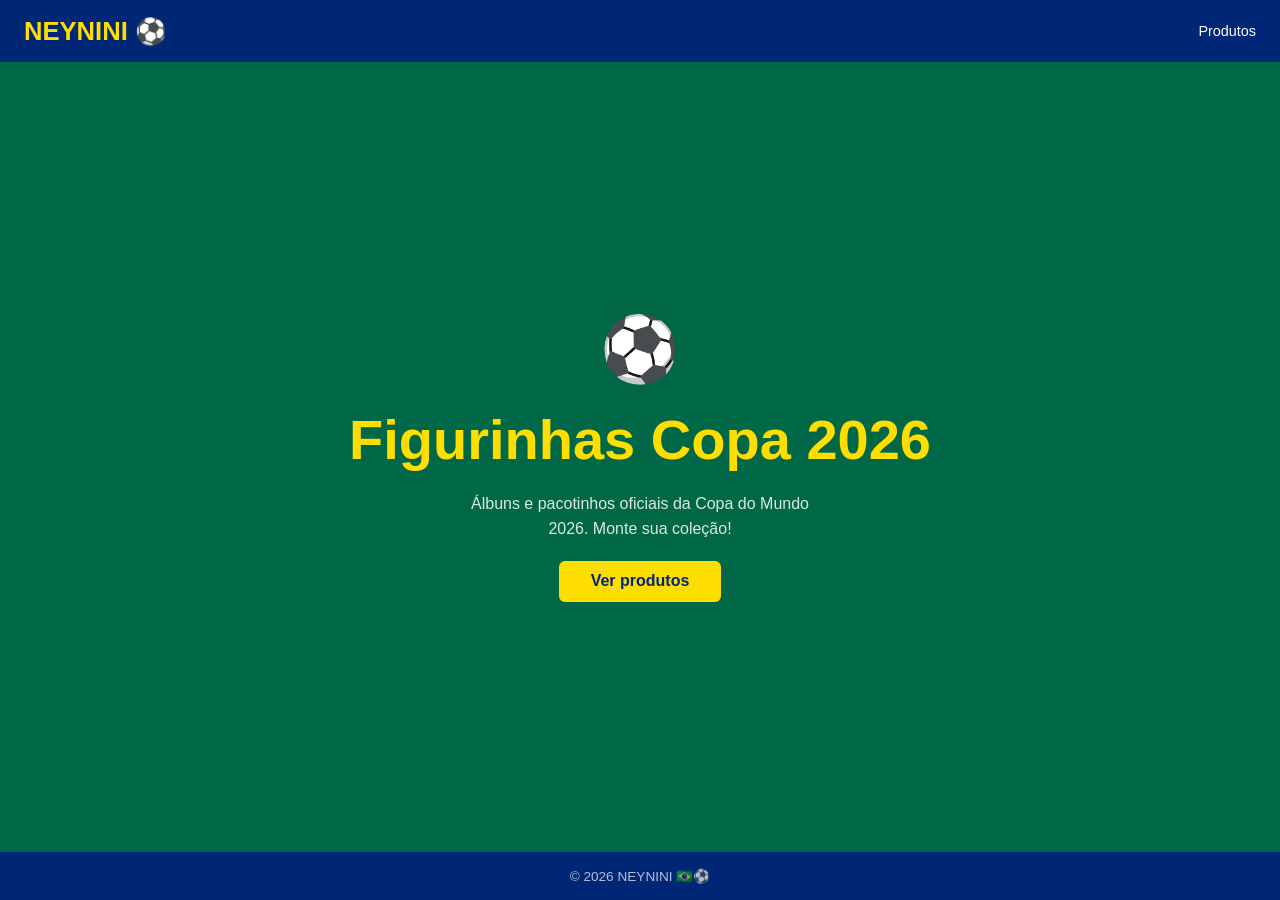
<file: index.html>
<!DOCTYPE html>
<html lang="pt-BR">
<head>
  <meta charset="UTF-8" />
  <meta name="viewport" content="width=device-width, initial-scale=1.0" />
  <title>NEYNINI</title>

  <link rel="stylesheet" href="index.css" />
</head>
<body>

  <header>
    <h1>NEYNINI ⚽</h1>
    <nav>
      <a href="produtos.html">Produtos</a>
    </nav>
  </header>

  <section class="hero">
    <span>⚽</span>
    <h2>Figurinhas Copa 2026</h2>
    <p>Álbuns e pacotinhos oficiais da Copa do Mundo 2026. Monte sua coleção!</p>
    <a href="produtos.html">Ver produtos</a>
  </section>

  <footer>
    <p>© 2026 NEYNINI 🇧🇷⚽</p>
  </footer>

</body>
</html>
</file>
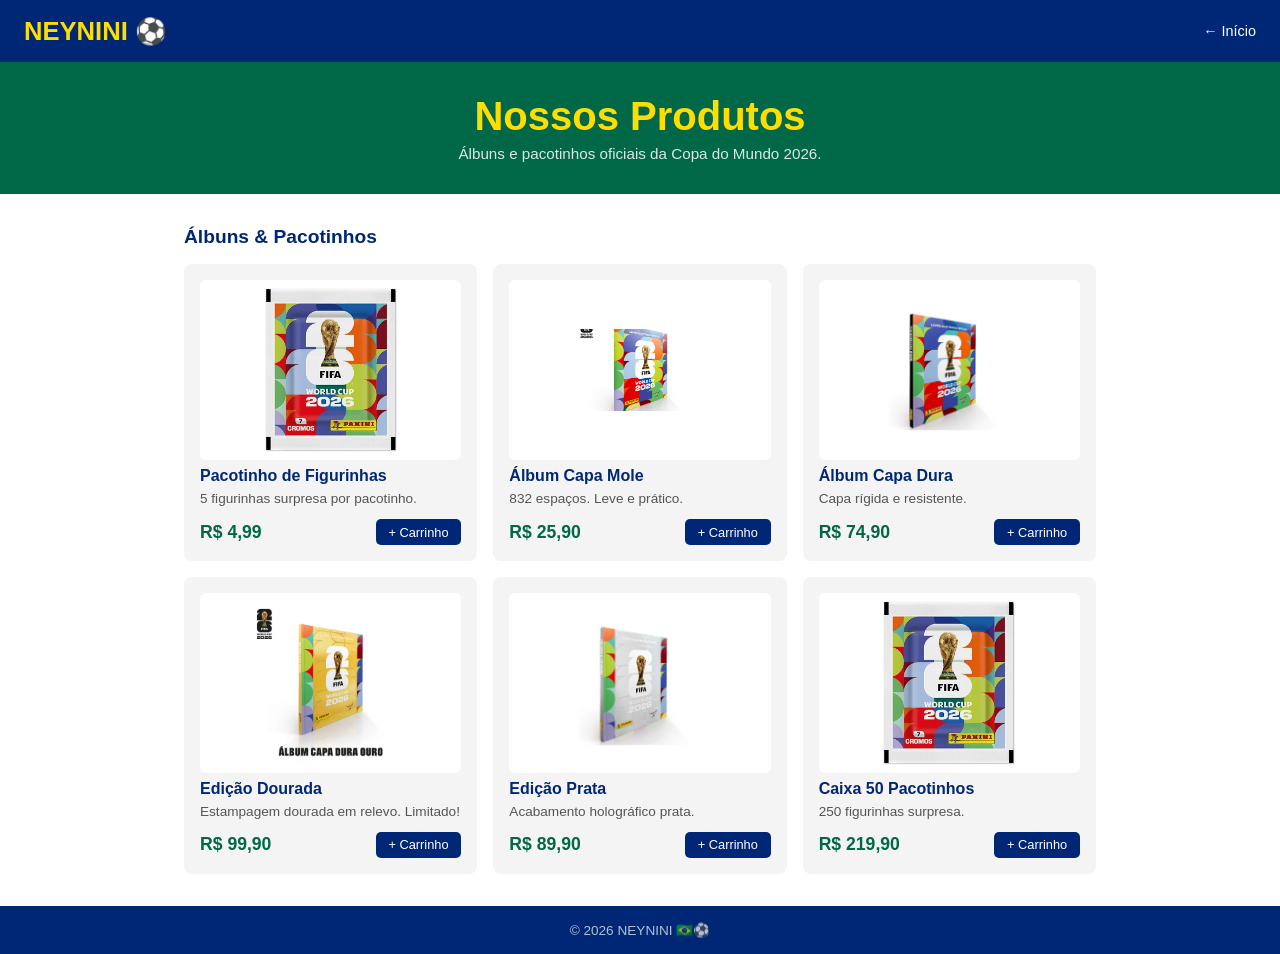
<file: produtos.html>
<!DOCTYPE html>
<html lang="pt-BR">
<head>
  <meta charset="UTF-8" />
  <meta name="viewport" content="width=device-width, initial-scale=1.0" />
  <title>NEYNINI — Produtos</title>

  <!-- CSS separado em arquivo externo -->
  <link rel="stylesheet" href="produtos.css" />
</head>
<body>

  <header>
    <h1>NEYNINI ⚽</h1>
    <nav>
      <a href="index.html">← Início</a>
    </nav>
  </header>

  <div class="topo">
    <h2>Nossos Produtos</h2>
    <p>Álbuns e pacotinhos oficiais da Copa do Mundo 2026.</p>
  </div>

  <section>
    <h3>Álbuns &amp; Pacotinhos</h3>
    <div class="grid">

      <article class="card">
        <img src="figurinha.webp" alt="Pacotinho de figurinhas FIFA World Cup 2026" />
        <h4>Pacotinho de Figurinhas</h4>
        <p>5 figurinhas surpresa por pacotinho.</p>
        <footer>
          <strong>R$ 4,99</strong>
          <button>+ Carrinho</button>
        </footer>
      </article>

      <article class="card">
        <img src="mole.jpeg" alt="Álbum Capa Mole FIFA World Cup 2026" />
        <h4>Álbum Capa Mole</h4>
        <p>832 espaços. Leve e prático.</p>
        <footer>
          <strong>R$ 25,90</strong>
          <button>+ Carrinho</button>
        </footer>
      </article>

      <article class="card">
        <img src="normal.webp" alt="Álbum Capa Dura FIFA World Cup 2026" />
        <h4>Álbum Capa Dura</h4>
        <p>Capa rígida e resistente.</p>
        <footer>
          <strong>R$ 74,90</strong>
          <button>+ Carrinho</button>
        </footer>
      </article>

      <article class="card">
        <img src="dourado.webp" alt="Álbum Edição Dourada FIFA World Cup 2026" />
        <h4>Edição Dourada</h4>
        <p>Estampagem dourada em relevo. Limitado!</p>
        <footer>
          <strong>R$ 99,90</strong>
          <button>+ Carrinho</button>
        </footer>
      </article>

      <article class="card">
        <img src="prata.webp" alt="Álbum Edição Prata FIFA World Cup 2026" />
        <h4>Edição Prata</h4>
        <p>Acabamento holográfico prata.</p>
        <footer>
          <strong>R$ 89,90</strong>
          <button>+ Carrinho</button>
        </footer>
      </article>

      <article class="card">
        <img src="figurinha.webp" alt="Caixa com 50 pacotinhos FIFA World Cup 2026" />
        <h4>Caixa 50 Pacotinhos</h4>
        <p>250 figurinhas surpresa.</p>
        <footer>
          <strong>R$ 219,90</strong>
          <button>+ Carrinho</button>
        </footer>
      </article>

    </div>
  </section>

  <footer class="rodape">
    <p>© 2026 NEYNINI 🇧🇷⚽</p>
  </footer>

</body>
</html>
</file>
<file: index.css>
/* ============================================================
   VARIÁVEIS GLOBAIS
   ============================================================ */
:root {
  --verde:   #006847;
  --amarelo: #FEDD00;
  --azul:    #002776;
}

/* ============================================================
   RESET
   ============================================================ */
* {
  margin: 0;
  padding: 0;
  box-sizing: border-box;
}

/* ============================================================
   BODY
   ============================================================ */
body {
  font-family: Arial, sans-serif;
  min-height: 100vh;
  display: flex;
  flex-direction: column;
}

/* ============================================================
   ANIMAÇÕES
   ============================================================ */
@keyframes entrar {
  from { opacity: 0; transform: translateY(20px); }
  to   { opacity: 1; transform: translateY(0); }
}

@keyframes girar {
  to { transform: rotate(360deg); }
}

/* ============================================================
   HEADER — Flexbox
   ============================================================ */
header {
  background: var(--azul);
  padding: 1rem 1.5rem;
  display: flex;
  align-items: center;
  justify-content: space-between;
}

header h1 {
  color: var(--amarelo);
  font-size: 1.6rem;
}

nav a {
  color: white;
  text-decoration: none;
  margin-left: 1rem;
  font-size: 0.9rem;
}

nav a:hover {
  color: var(--amarelo);
}

/* ============================================================
   HERO — Flexbox
   ============================================================ */
.hero {
  background: var(--verde);
  padding: 4rem 1.5rem;
  text-align: center;
  display: flex;
  flex-direction: column;
  align-items: center;
  justify-content: center;
  gap: 1.2rem;
  animation: entrar 0.6s ease;
  flex: 1;
}

.hero span {
  font-size: 4rem;
  display: inline-block;
  animation: girar 3s linear infinite;
}

.hero h2 {
  /* clamp(mínimo, ideal, máximo) — responsivo sem media query */
  font-size: clamp(2rem, 6vw, 3.5rem);
  color: var(--amarelo);
}

.hero p {
  color: rgba(255, 255, 255, 0.85);
  max-width: 40ch;
  line-height: 1.6;
}

.hero a {
  background: var(--amarelo);
  color: var(--azul);
  padding: 0.7rem 2rem;
  border-radius: 6px;
  font-weight: 700;
  text-decoration: none;
  font-size: 1rem;
  transition: background 0.2s;
}

.hero a:hover {
  background: #d4b800;
}

/* ============================================================
   DESTAQUES — Grid Mobile First
   ============================================================ */
.destaques {
  padding: 2rem 1.5rem;
  max-width: 960px;
  margin: 0 auto;
}

.destaques h3 {
  color: var(--azul);
  font-size: 1.2rem;
  margin-bottom: 1rem;
  text-align: center;
}

/* GRID — Mobile First: começa com 1 coluna */
.grid-info {
  display: grid;
  grid-template-columns: 1fr;
  gap: 1rem;
}

.info-card {
  background: #f4f4f4;
  border-radius: 8px;
  padding: 1.2rem;
  text-align: center;
}

.info-card span {
  font-size: 2rem;
  display: block;
  margin-bottom: 0.4rem;
}

.info-card strong {
  display: block;
  color: var(--azul);
  font-size: 1rem;
  margin-bottom: 0.2rem;
}

.info-card p {
  font-size: 0.85rem;
  color: #555;
  max-width: 28ch;
  margin: 0 auto;
}

/* ============================================================
   FOOTER
   ============================================================ */
footer {
  background: var(--azul);
  color: rgba(255, 255, 255, 0.7);
  text-align: center;
  padding: 1rem;
  font-size: 0.85rem;
  margin-top: auto;
}

/* ============================================================
   RESPONSIVIDADE — Mobile First
   Tablet: a partir de 600px → 3 colunas
   ============================================================ */
@media (min-width: 600px) {
  .grid-info {
    grid-template-columns: repeat(3, 1fr);
  }
}
</file>
<file: produtos.css>
/* ============================================================
   VARIÁVEIS GLOBAIS
   ============================================================ */
:root {
  --verde:   #006847;
  --amarelo: #FEDD00;
  --azul:    #002776;
  --cinza:   #f4f4f4;
}

/* ============================================================
   RESET
   ============================================================ */
* {
  margin: 0;
  padding: 0;
  box-sizing: border-box;
}

/* ============================================================
   BODY
   ============================================================ */
body {
  font-family: Arial, sans-serif;
  min-height: 100vh;
  display: flex;
  flex-direction: column;
}

/* ============================================================
   ANIMAÇÕES
   ============================================================ */
@keyframes entrar {
  from { opacity: 0; transform: translateY(20px); }
  to   { opacity: 1; transform: translateY(0); }
}

/* ============================================================
   HEADER — Flexbox
   ============================================================ */
header {
  background: var(--azul);
  padding: 1rem 1.5rem;
  display: flex;
  align-items: center;
  justify-content: space-between;
}

header h1 {
  color: var(--amarelo);
  font-size: 1.6rem;
}

nav a {
  color: white;
  text-decoration: none;
  margin-left: 1rem;
  font-size: 0.9rem;
}

nav a:hover {
  color: var(--amarelo);
}

/* ============================================================
   TÍTULO DA PÁGINA
   ============================================================ */
.topo {
  background: var(--verde);
  padding: 2rem 1.5rem;
  text-align: center;
  animation: entrar 0.6s ease;
}

.topo h2 {
  /* clamp(mínimo, ideal, máximo) — responsivo sem media query */
  font-size: clamp(1.6rem, 5vw, 2.5rem);
  color: var(--amarelo);
}

.topo p {
  color: rgba(255, 255, 255, 0.85);
  margin-top: 0.4rem;
  font-size: 0.95rem;
}

/* ============================================================
   SEÇÃO
   ============================================================ */
section {
  padding: 2rem 1.5rem;
  max-width: 960px;
  margin: 0 auto;
}

section h3 {
  color: var(--azul);
  font-size: 1.2rem;
  margin-bottom: 1rem;
}

/* ============================================================
   GRID — Mobile First: começa com 1 coluna
   ============================================================ */
.grid {
  display: grid;
  grid-template-columns: 1fr;
  gap: 1rem;
}

/* ============================================================
   IMAGEM DO CARD
   ============================================================ */
.card img {
  width: 100%;
  height: 180px;
  object-fit: contain;
  background: #ffffff;
  border-radius: 6px;
  padding: 0.5rem;
}

/* ============================================================
   CARD — Flexbox
   ============================================================ */
.card {
  background: var(--cinza);
  border-radius: 8px;
  padding: 1rem;
  display: flex;
  flex-direction: column;
  gap: 0.4rem;
  transition: transform 0.2s;
}

.card:hover {
  transform: translateY(-4px);
}

.card h4 {
  color: var(--azul);
  font-size: 1rem;
}

.card p {
  font-size: 0.85rem;
  color: #555;
}

/* Preço + botão — Flexbox */
.card footer {
  display: flex;
  justify-content: space-between;
  align-items: center;
  margin-top: 0.4rem;
  background: none;
  padding: 0;
}

.card footer strong {
  color: var(--verde);
  font-size: 1.1rem;
}

.card footer button {
  background: var(--azul);
  color: white;
  border: none;
  padding: 0.35rem 0.8rem;
  border-radius: 5px;
  cursor: pointer;
  font-size: 0.8rem;
  transition: background 0.2s;
}

.card footer button:hover {
  background: var(--verde);
}

/* ============================================================
   FOOTER
   ============================================================ */
footer.rodape {
  background: var(--azul);
  color: rgba(255, 255, 255, 0.7);
  text-align: center;
  padding: 1rem;
  font-size: 0.85rem;
  margin-top: auto;
}

/* ============================================================
   RESPONSIVIDADE — Mobile First
   Tablet:  a partir de 600px → 2 colunas
   Desktop: a partir de 900px → 3 colunas
   ============================================================ */
@media (min-width: 600px) {
  .grid {
    grid-template-columns: repeat(2, 1fr);
  }
}

@media (min-width: 900px) {
  .grid {
    grid-template-columns: repeat(3, 1fr);
  }
}
</file>
